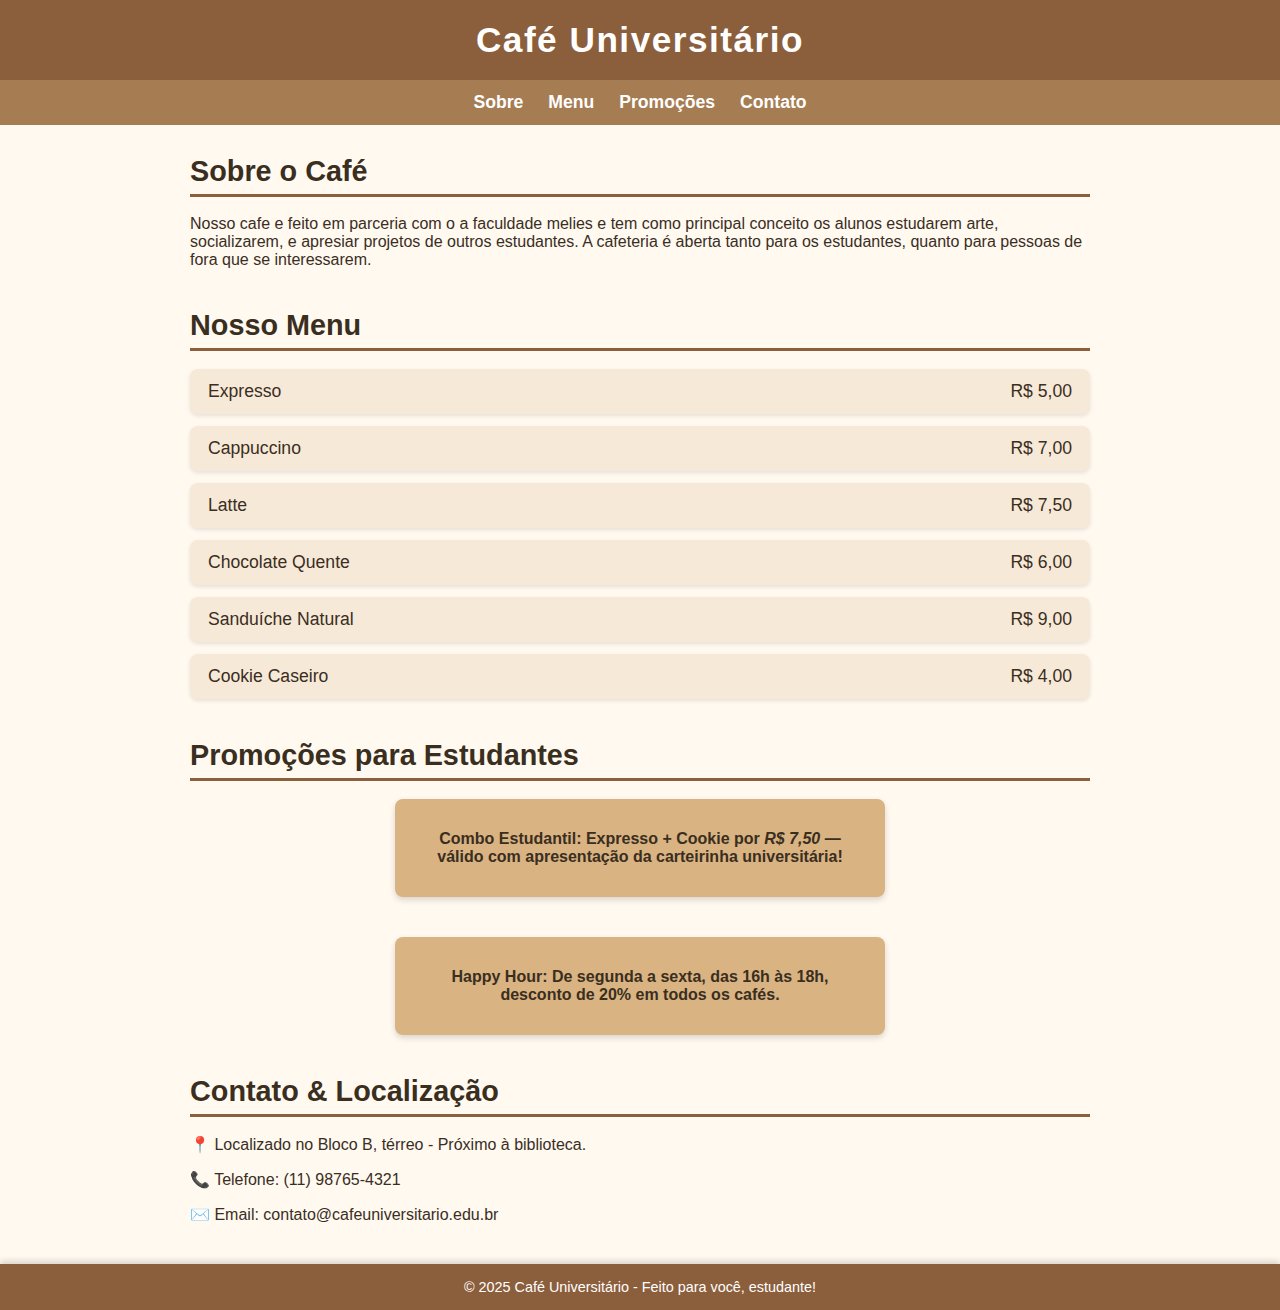
<file: index.html>
<!DOCTYPE html>
<html lang="pt-BR">
<head>
  <meta charset="UTF-8" />
  <meta name="viewport" content="width=device-width, initial-scale=1" />
  <title>sexo Universitário</title>
  <style>
    body {
      font-family: 'Arial', sans-serif;
      background: #fff9f0;
      color: #3a2e1f;
      margin: 0;
      padding: 0;
    }
    header {
      background: #8b5e3c;
      color: white;
      padding: 20px 0;
      text-align: center;
      font-size: 2.2rem;
      font-weight: bold;
      letter-spacing: 1.5px;
      box-shadow: 0 3px 6px rgba(0,0,0,0.2);
    }
    nav {
      background: #a67c52;
      display: flex;
      justify-content: center;
      gap: 25px;
      padding: 12px 0;
    }
    nav a {
      color: white;
      text-decoration: none;
      font-weight: 600;
      font-size: 1.1rem;
      transition: color 0.3s;
    }
    nav a:hover {
      color: #fff0d4;
      text-decoration: underline;
    }
    main {
      max-width: 900px;
      margin: 30px auto;
      padding: 0 20px;
    }
    section {
      margin-bottom: 40px;
    }
    h2 {
      border-bottom: 3px solid #8b5e3c;
      padding-bottom: 6px;
      margin-bottom: 18px;
      font-size: 1.8rem;
    }
    .menu-list {
      list-style-type: none;
      padding: 0;
    }
    .menu-list li {
      background: #f7e9d7;
      margin-bottom: 12px;
      padding: 12px 18px;
      border-radius: 8px;
      box-shadow: 0 2px 4px rgba(0,0,0,0.1);
      display: flex;
      justify-content: space-between;
      font-size: 1.1rem;
    }
    .promo {
      background: #d9b382;
      color: #3a2e1f;
      padding: 15px 20px;
      border-radius: 8px;
      font-weight: 700;
      text-align: center;
      box-shadow: 0 3px 6px rgba(0,0,0,0.15);
      max-width: 450px;
      margin: 0 auto 40px auto;
    }
    footer {
      background: #8b5e3c;
      color: white;
      text-align: center;
      padding: 15px 0;
      font-size: 0.9rem;
      box-shadow: 0 -3px 6px rgba(0,0,0,0.15);
    }
    @media (max-width: 600px) {
      .menu-list li {
        flex-direction: column;
        align-items: flex-start;
      }
    }
  </style>
</head>
<body>
  <header>
    Café Universitário
  </header>
  <nav>
    <a href="#about">Sobre</a>
    <a href="#menu">Menu</a>
    <a href="#promos">Promoções</a>
    <a href="#contact">Contato</a>
  </nav>
  <main>
    <section id="about">
      <h2>Sobre o Café</h2>
      <p>Nosso cafe e feito em parceria com o a faculdade melies e tem como principal conceito os alunos estudarem arte, socializarem, e apresiar projetos de outros estudantes.
        A cafeteria é aberta tanto para os estudantes, quanto para pessoas de fora que se interessarem.</p>
    </section>

    <section id="menu">
      <h2>Nosso Menu</h2>
      <ul class="menu-list">
        <li><span>Expresso</span> <span>R$ 5,00</span></li>
        <li><span>Cappuccino</span> <span>R$ 7,00</span></li>
        <li><span>Latte</span> <span>R$ 7,50</span></li>
        <li><span>Chocolate Quente</span> <span>R$ 6,00</span></li>
        <li><span>Sanduíche Natural</span> <span>R$ 9,00</span></li>
        <li><span>Cookie Caseiro</span> <span>R$ 4,00</span></li>
      </ul>
    </section>

    <section id="promos">
      <h2>Promoções para Estudantes</h2>
      <div class="promo">
        <p><strong>Combo Estudantil:</strong> Expresso + Cookie por <em>R$ 7,50</em> — válido com apresentação da carteirinha universitária!</p>
      </div>
      <div class="promo">
        <p><strong>Happy Hour:</strong> De segunda a sexta, das 16h às 18h, desconto de 20% em todos os cafés.</p>
      </div>
    </section>

    <section id="contact">
      <h2>Contato & Localização</h2>
      <p>📍 Localizado no Bloco B, térreo - Próximo à biblioteca.</p>
      <p>📞 Telefone: (11) 98765-4321</p>
      <p>✉️ Email: contato@cafeuniversitario.edu.br</p>
    </section>
  </main>
  <footer>
    &copy; 2025 Café Universitário - Feito para você, estudante!
  </footer>
</body>
</html>
</file>
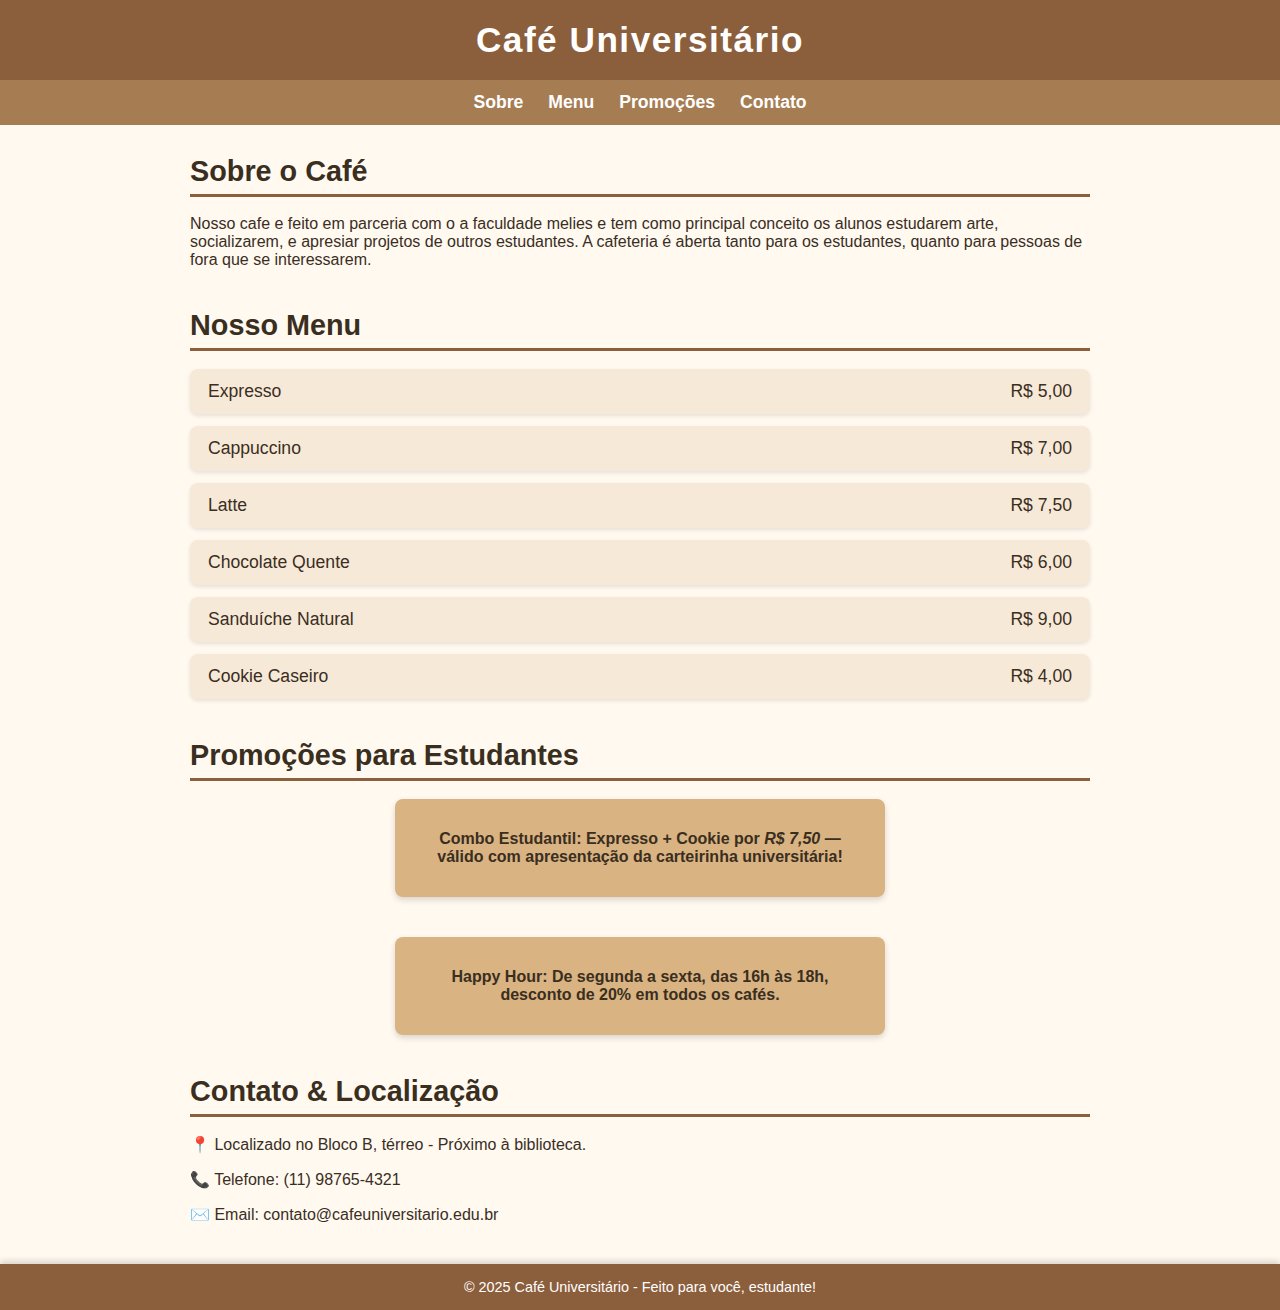
<file: Café-méliodas.html>
<!DOCTYPE html>
<html lang="pt-BR">
<head>
  <meta charset="UTF-8" />
  <meta name="viewport" content="width=device-width, initial-scale=1" />
  <title>Café Universitário</title>
  <style>
    body {
      font-family: 'Arial', sans-serif;
      background: #fff9f0;
      color: #3a2e1f;
      margin: 0;
      padding: 0;
    }
    header {
      background: #8b5e3c;
      color: white;
      padding: 20px 0;
      text-align: center;
      font-size: 2.2rem;
      font-weight: bold;
      letter-spacing: 1.5px;
      box-shadow: 0 3px 6px rgba(0,0,0,0.2);
    }
    nav {
      background: #a67c52;
      display: flex;
      justify-content: center;
      gap: 25px;
      padding: 12px 0;
    }
    nav a {
      color: white;
      text-decoration: none;
      font-weight: 600;
      font-size: 1.1rem;
      transition: color 0.3s;
    }
    nav a:hover {
      color: #fff0d4;
      text-decoration: underline;
    }
    main {
      max-width: 900px;
      margin: 30px auto;
      padding: 0 20px;
    }
    section {
      margin-bottom: 40px;
    }
    h2 {
      border-bottom: 3px solid #8b5e3c;
      padding-bottom: 6px;
      margin-bottom: 18px;
      font-size: 1.8rem;
    }
    .menu-list {
      list-style-type: none;
      padding: 0;
    }
    .menu-list li {
      background: #f7e9d7;
      margin-bottom: 12px;
      padding: 12px 18px;
      border-radius: 8px;
      box-shadow: 0 2px 4px rgba(0,0,0,0.1);
      display: flex;
      justify-content: space-between;
      font-size: 1.1rem;
    }
    .promo {
      background: #d9b382;
      color: #3a2e1f;
      padding: 15px 20px;
      border-radius: 8px;
      font-weight: 700;
      text-align: center;
      box-shadow: 0 3px 6px rgba(0,0,0,0.15);
      max-width: 450px;
      margin: 0 auto 40px auto;
    }
    footer {
      background: #8b5e3c;
      color: white;
      text-align: center;
      padding: 15px 0;
      font-size: 0.9rem;
      box-shadow: 0 -3px 6px rgba(0,0,0,0.15);
    }
    @media (max-width: 600px) {
      .menu-list li {
        flex-direction: column;
        align-items: flex-start;
      }
    }
  </style>
</head>
<body>
  <header>
    Café Universitário
  </header>
  <nav>
    <a href="#about">Sobre</a>
    <a href="#menu">Menu</a>
    <a href="#promos">Promoções</a>
    <a href="#contact">Contato</a>
  </nav>
  <main>
    <section id="about">
      <h2>Sobre o Café</h2>
      <p>Nosso cafe e feito em parceria com o a faculdade melies e tem como principal conceito os alunos estudarem arte, socializarem, e apresiar projetos de outros estudantes. A cafeteria é aberta tanto para os estudantes, quanto para pessoas de fora que se interessarem.</p>
    </section>

    <section id="menu">
      <h2>Nosso Menu</h2>
      <ul class="menu-list">
        <li><span>Expresso</span> <span>R$ 5,00</span></li>
        <li><span>Cappuccino</span> <span>R$ 7,00</span></li>
        <li><span>Latte</span> <span>R$ 7,50</span></li>
        <li><span>Chocolate Quente</span> <span>R$ 6,00</span></li>
        <li><span>Sanduíche Natural</span> <span>R$ 9,00</span></li>
        <li><span>Cookie Caseiro</span> <span>R$ 4,00</span></li>
      </ul>
    </section>

    <section id="promos">
      <h2>Promoções para Estudantes</h2>
      <div class="promo">
        <p><strong>Combo Estudantil:</strong> Expresso + Cookie por <em>R$ 7,50</em> — válido com apresentação da carteirinha universitária!</p>
      </div>
      <div class="promo">
        <p><strong>Happy Hour:</strong> De segunda a sexta, das 16h às 18h, desconto de 20% em todos os cafés.</p>
      </div>
    </section>

    <section id="contact">
      <h2>Contato & Localização</h2>
      <p>📍 Localizado no Bloco B, térreo - Próximo à biblioteca.</p>
      <p>📞 Telefone: (11) 98765-4321</p>
      <p>✉️ Email: contato@cafeuniversitario.edu.br</p>
    </section>
  </main>
  <footer>
    &copy; 2025 Café Universitário - Feito para você, estudante!
  </footer>
</body>
</html>
</file>
